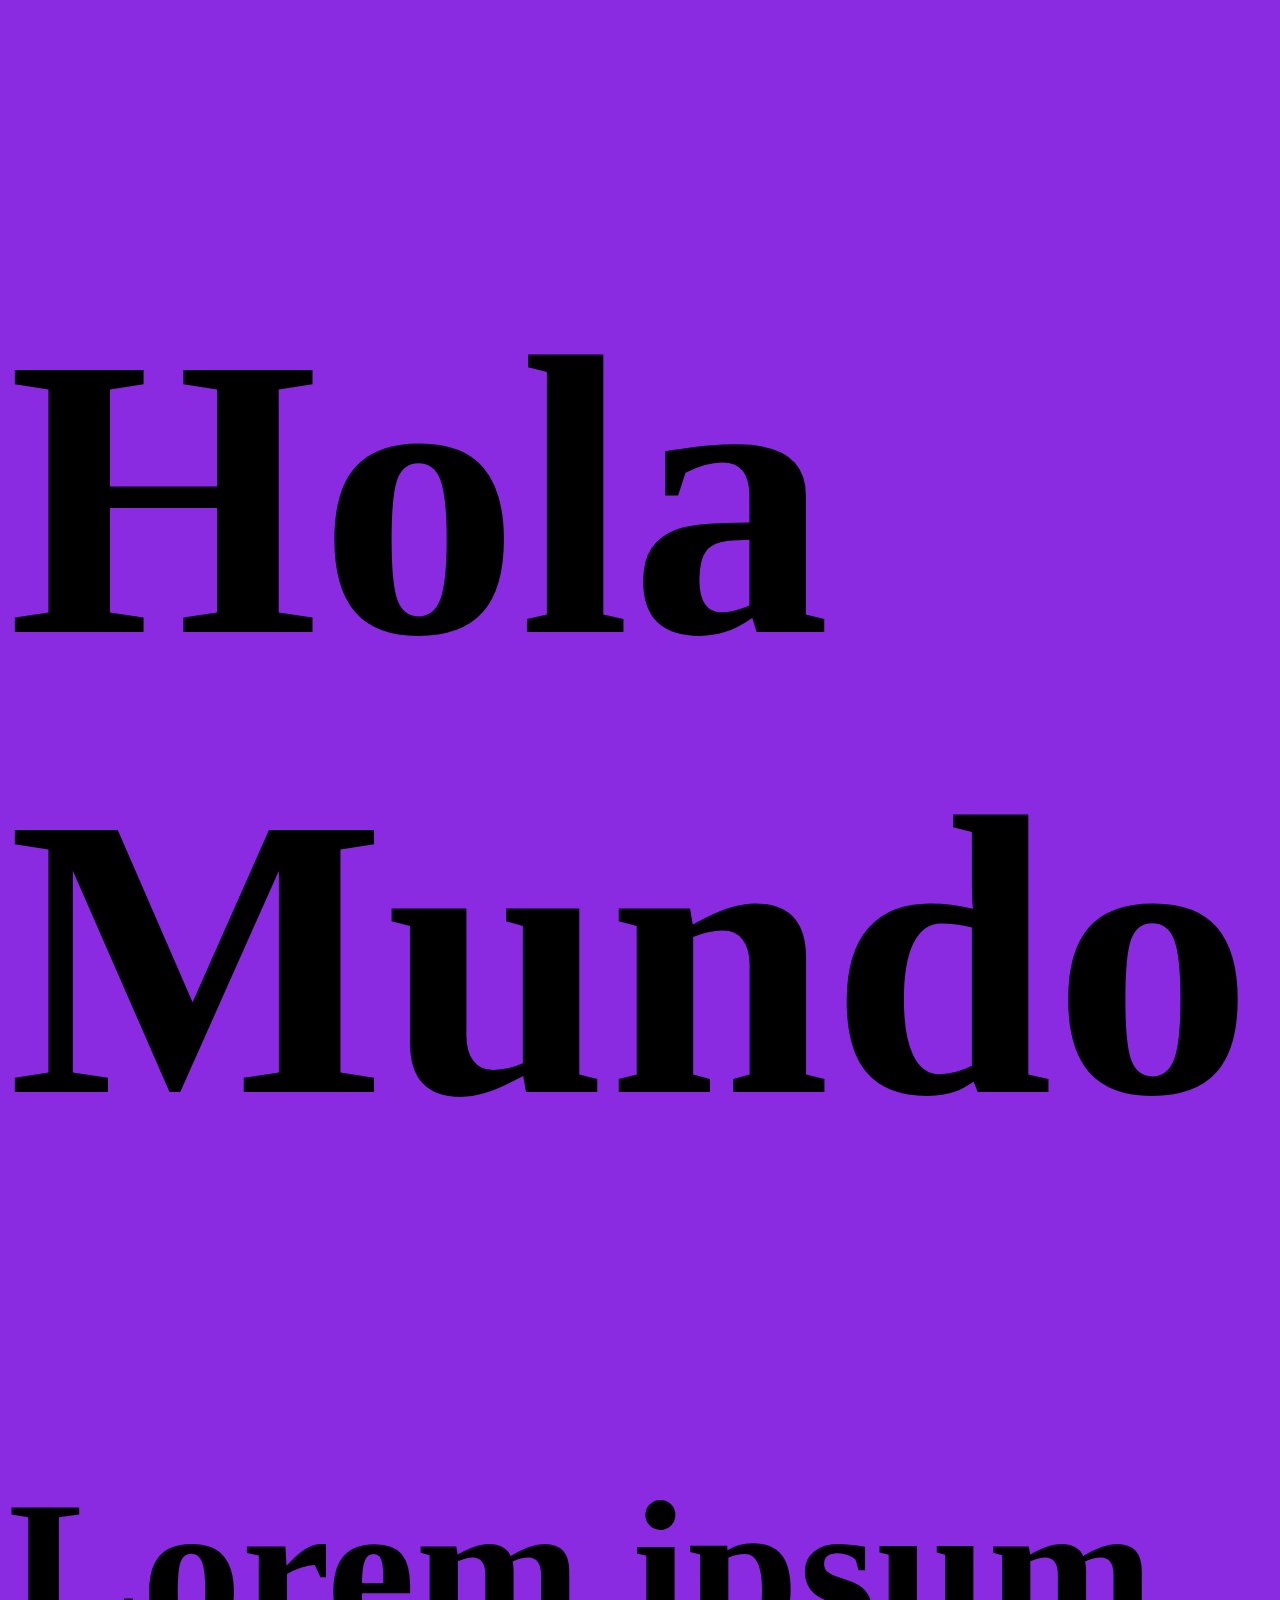
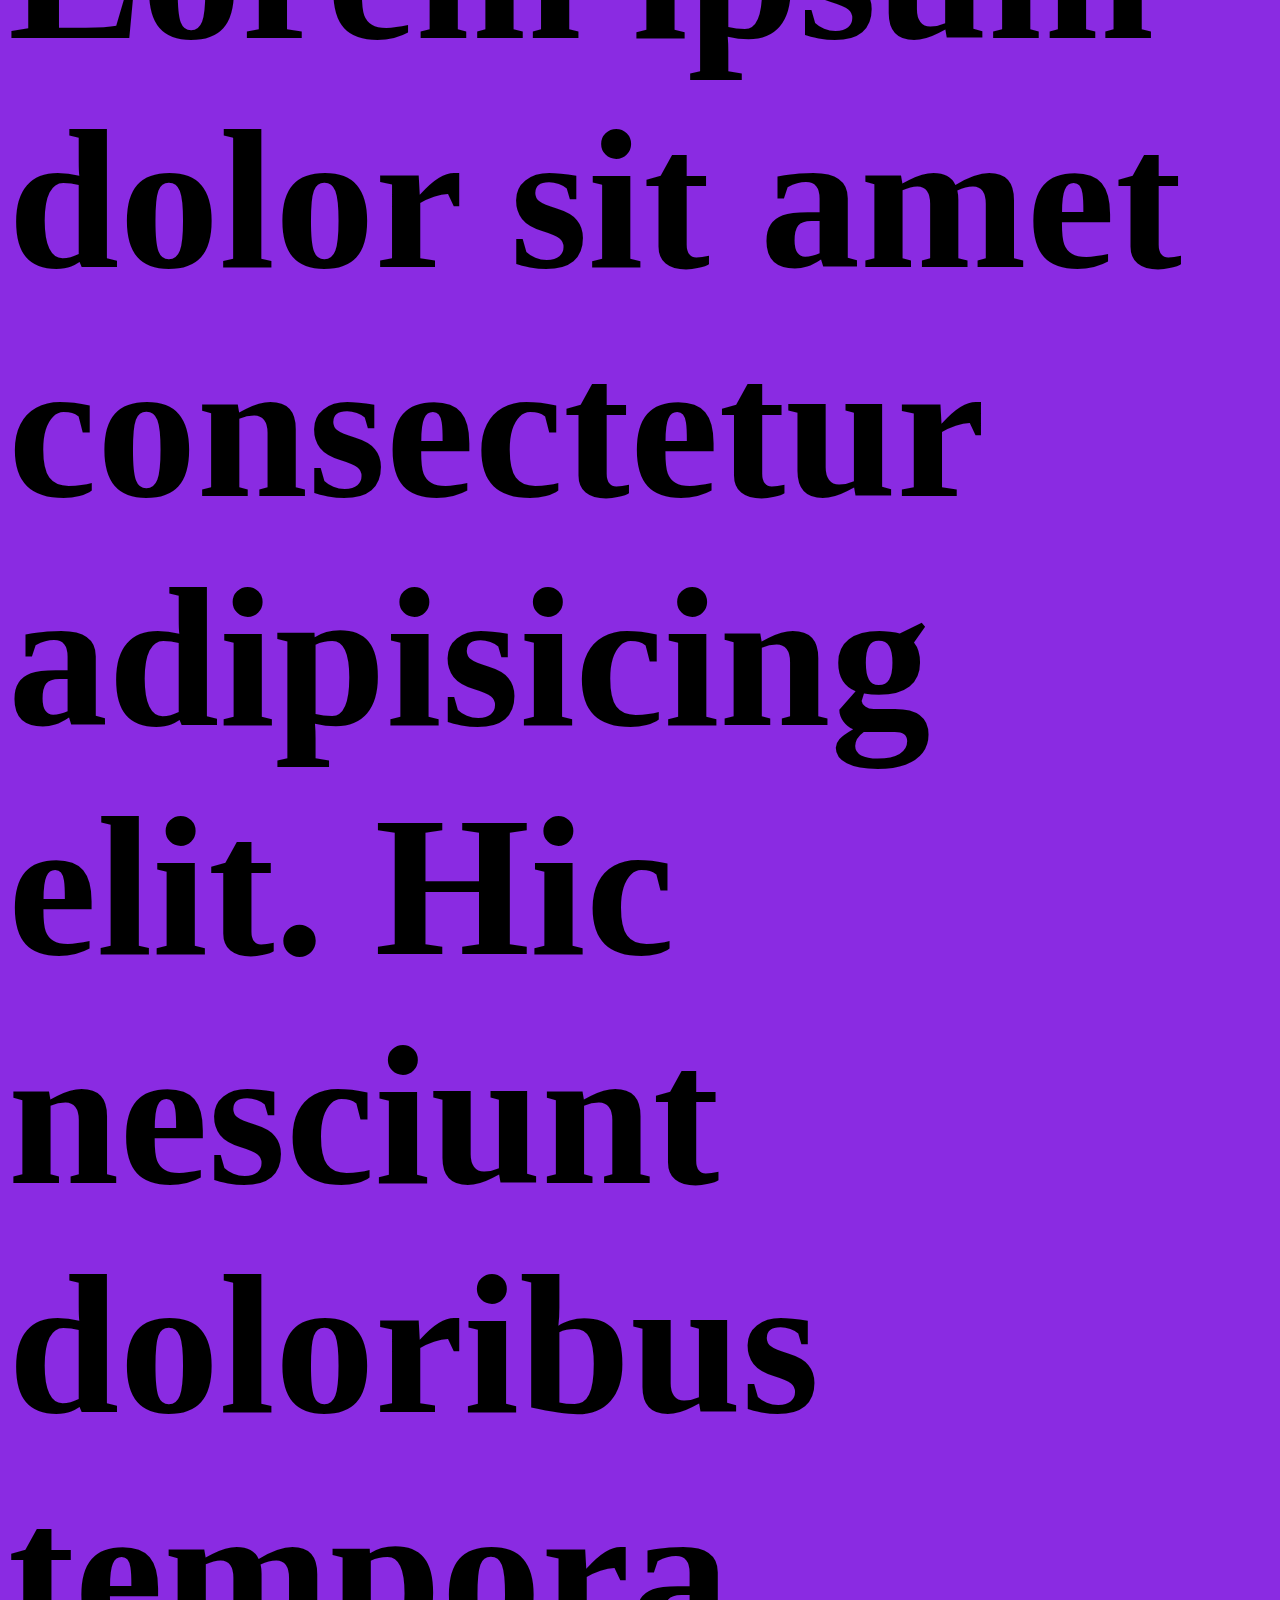
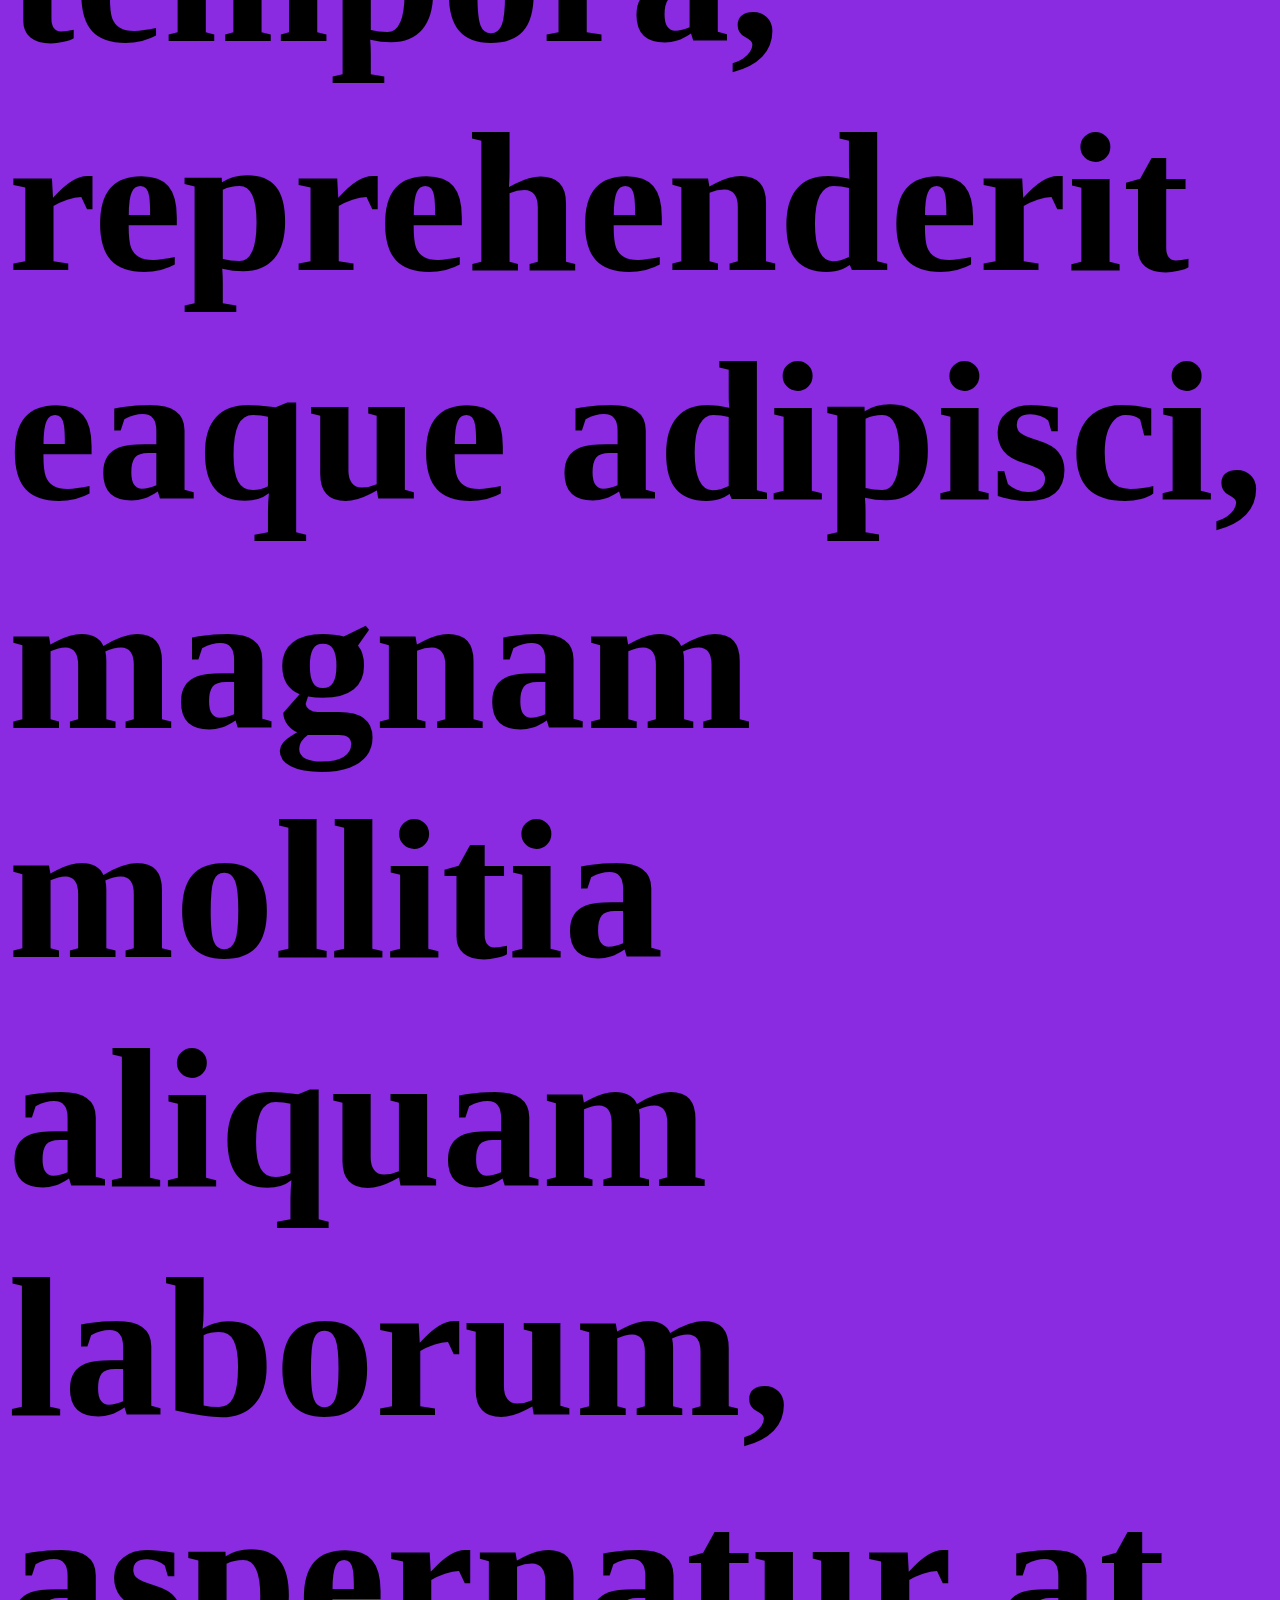
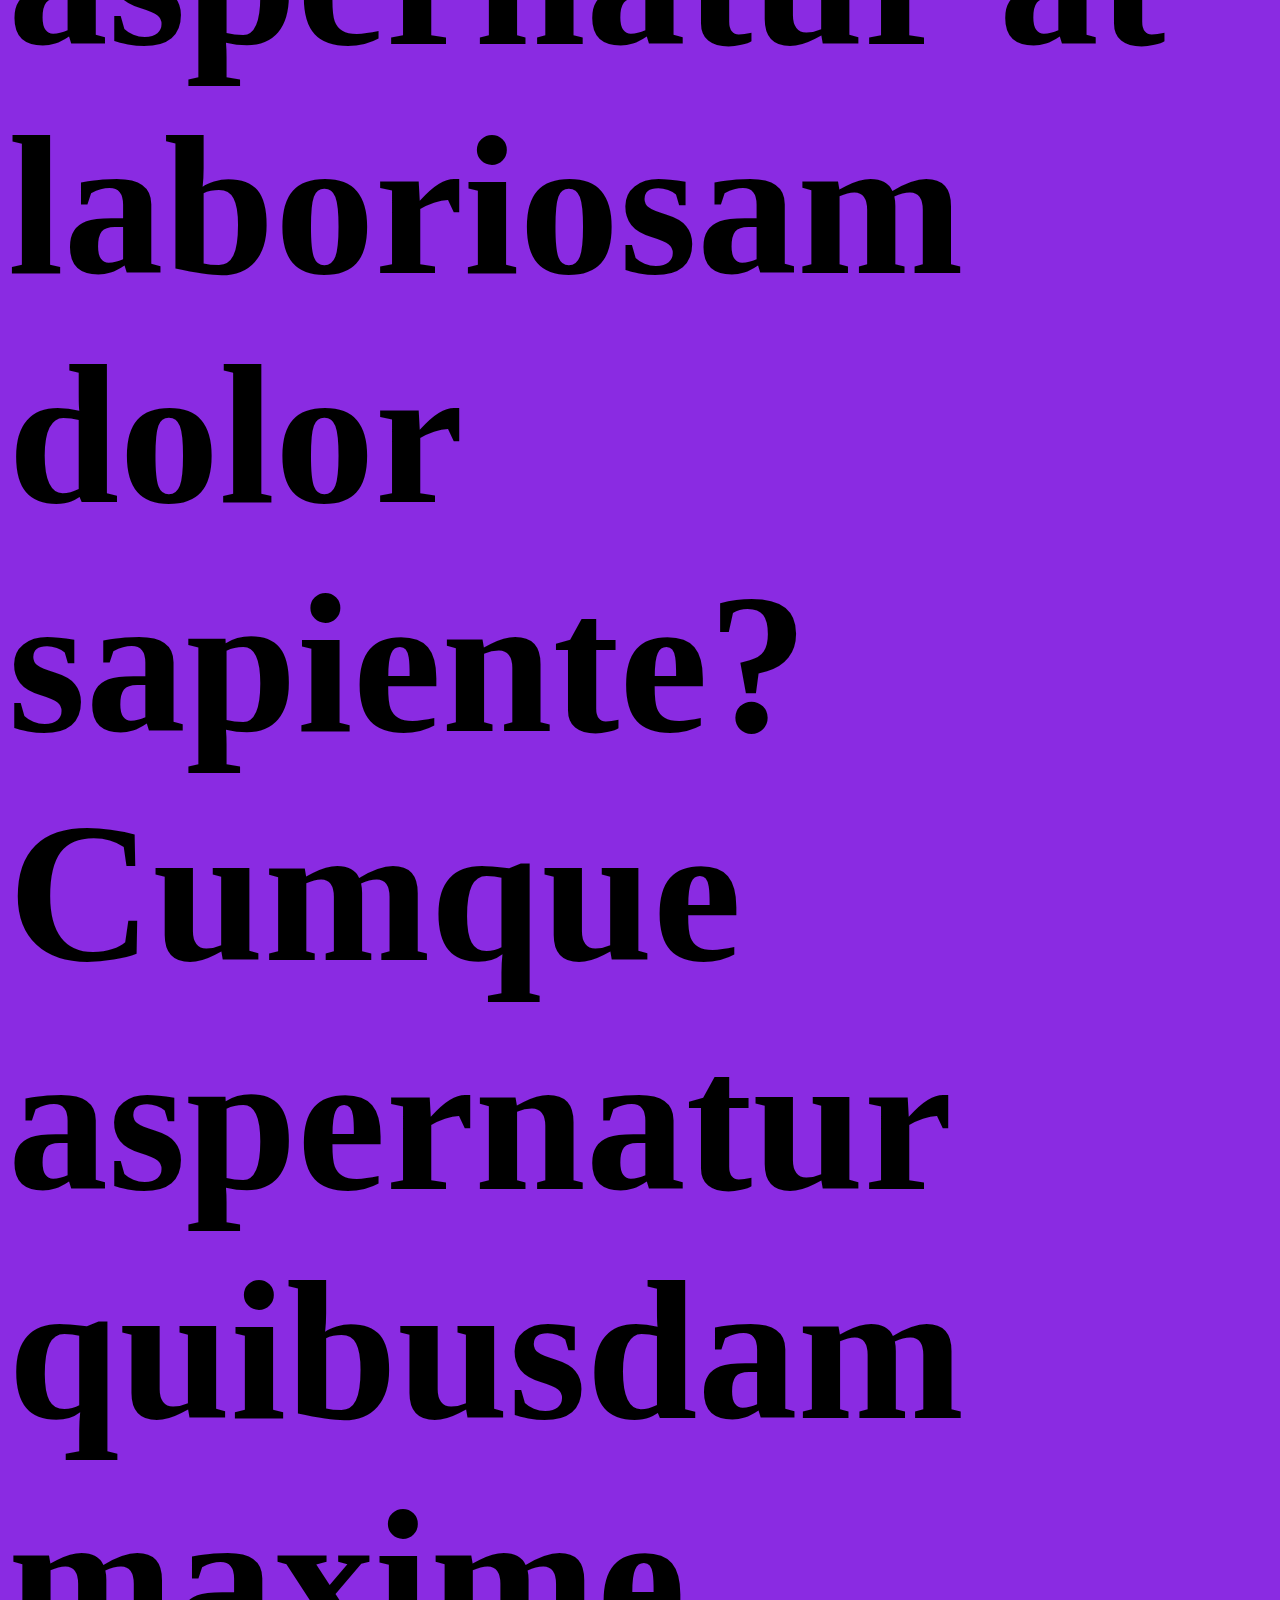
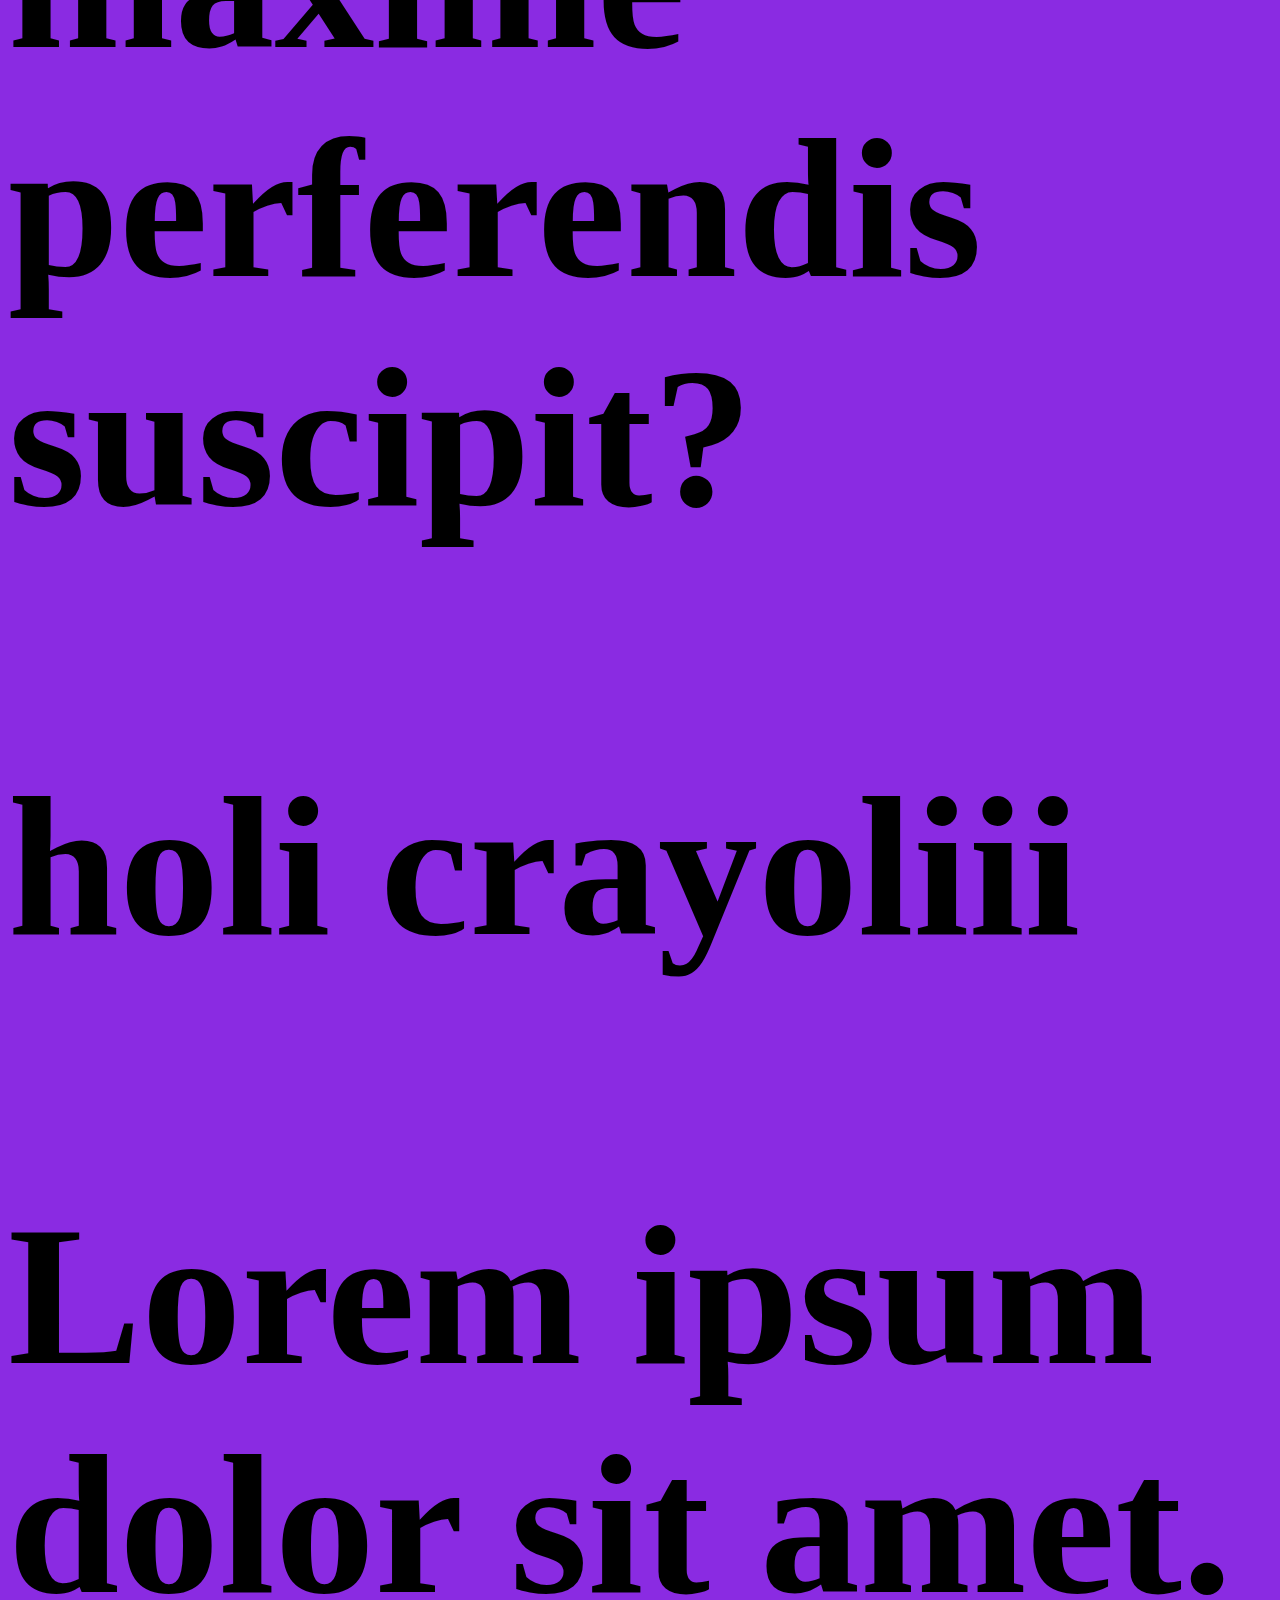
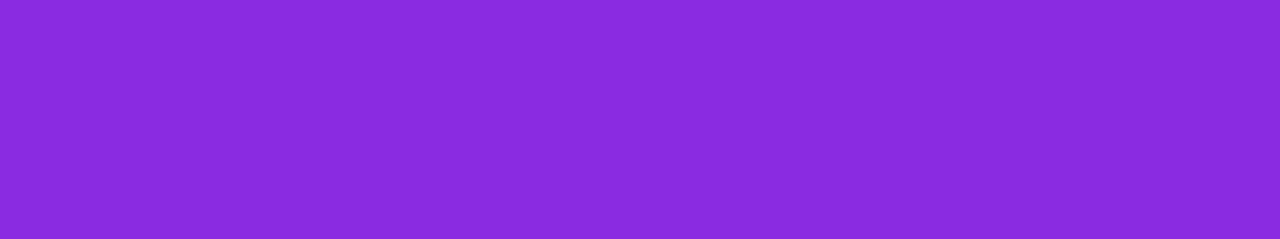
<file: index.html>
<!DOCTYPE html>
<html lang="en">
<head>
    <meta charset="UTF-8">
    <meta name="viewport" content="width=device-width, initial-scale=1.0">
    <title>Document</title>
    <link rel="stylesheet" href="../css/style.css">
</head>
<body>
    <link rel="stylesheet" href="../pages/formulario.html">
    <h1>Hola Mundo</h1>

    <div>
        <p> Lorem ipsum dolor sit amet consectetur adipisicing elit. Hic nesciunt doloribus tempora, reprehenderit eaque adipisci, magnam mollitia aliquam laborum, aspernatur at laboriosam dolor sapiente? Cumque aspernatur quibusdam maxime perferendis suscipit?</p>
    </div>
    <div>
        <p> holi crayoliii</p>
    </div>
    
    <div>
        <p>Lorem ipsum dolor sit amet.</p>
    </div>
    
</body>
</html>
</file>
<file: css/style.css>
body { 
    background-color: blueviolet;
    font-weight: bold;
    font-size: 200px;
}

h1 {
    color: black;
}
</file>
